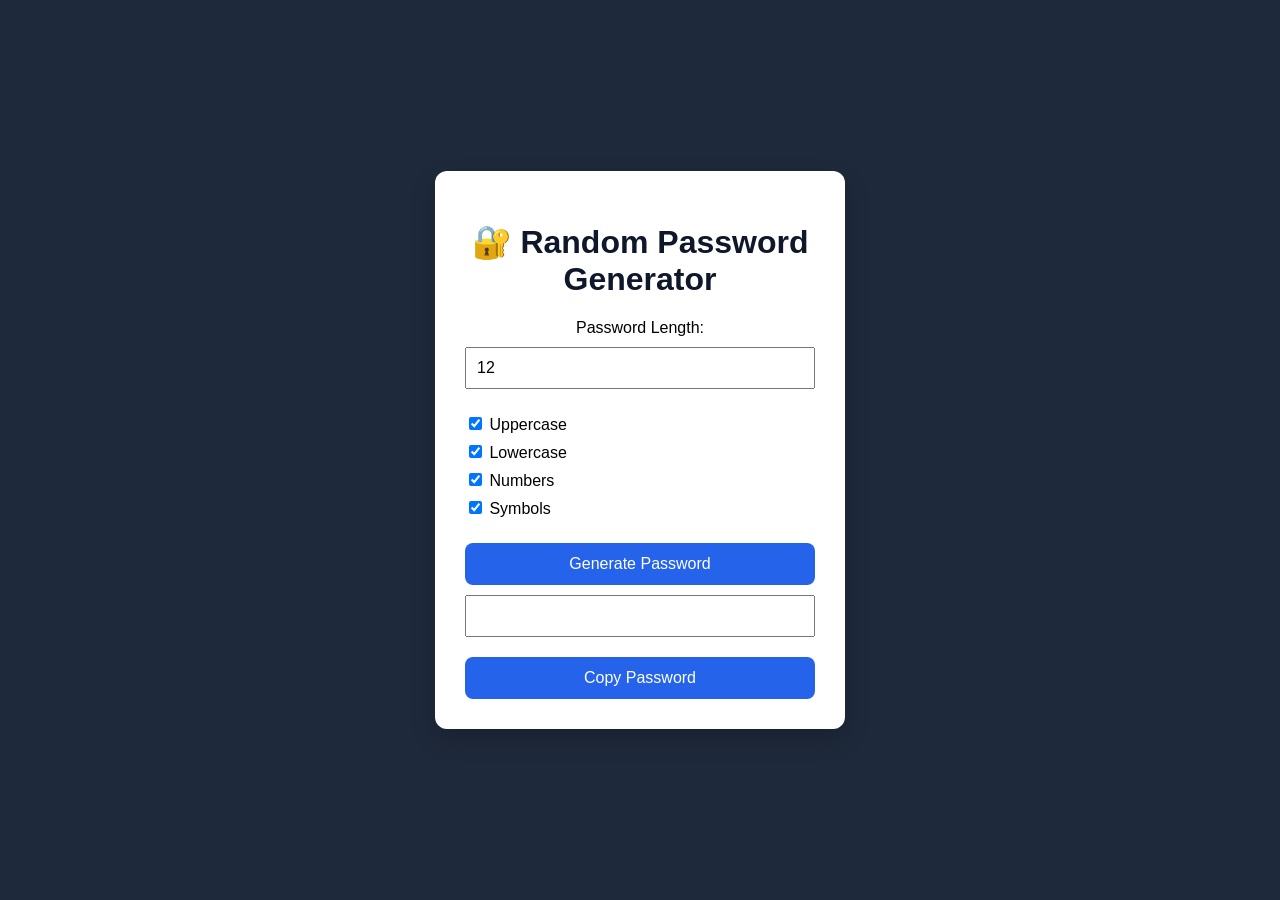
<file: index.html>
<!DOCTYPE html>
<html lang="en">
<head>
  <meta charset="UTF-8">
  <meta name="viewport" content="width=device-width, initial-scale=1.0">
  <title>Random Password Generator</title>
  <link rel="stylesheet" href="style.css">
</head>
<body>
  <div class="container">
    <h1>🔐 Random Password Generator</h1>

    <label>Password Length:</label>
    <input type="number" id="length" min="4" max="32" value="12">

    <div class="options">
      <label><input type="checkbox" id="uppercase" checked> Uppercase</label>
      <label><input type="checkbox" id="lowercase" checked> Lowercase</label>
      <label><input type="checkbox" id="numbers" checked> Numbers</label>
      <label><input type="checkbox" id="symbols" checked> Symbols</label>
    </div>

    <button id="generate">Generate Password</button>

    <input type="text" id="password" readonly>

    <button id="copy">Copy Password</button>
  </div>

  <script src="script.js"></script>
</body>
</html>
</file>
<file: style.css>
body {
  margin: 0;
  padding: 0;
  background: #1e293b;
  font-family: Arial, sans-serif;
  display: flex;
  justify-content: center;
  align-items: center;
  height: 100vh;
}

.container {
  background: white;
  padding: 30px;
  border-radius: 12px;
  width: 350px;
  text-align: center;
  box-shadow: 0 10px 25px rgba(0,0,0,0.2);
}

h1 {
  color: #0f172a;
}

input[type="number"],
input[type="text"] {
  width: 100%;
  padding: 10px;
  margin: 10px 0;
  font-size: 16px;
  box-sizing: border-box;
}

.options {
  text-align: left;
  margin: 15px 0;
}

.options label {
  display: block;
  margin-bottom: 8px;
}

button {
  width: 100%;
  padding: 12px;
  margin-top: 10px;
  background: #2563eb;
  color: white;
  border: none;
  border-radius: 8px;
  cursor: pointer;
  font-size: 16px;
}

button:hover {
  background: #1d4ed8;
}
</file>
